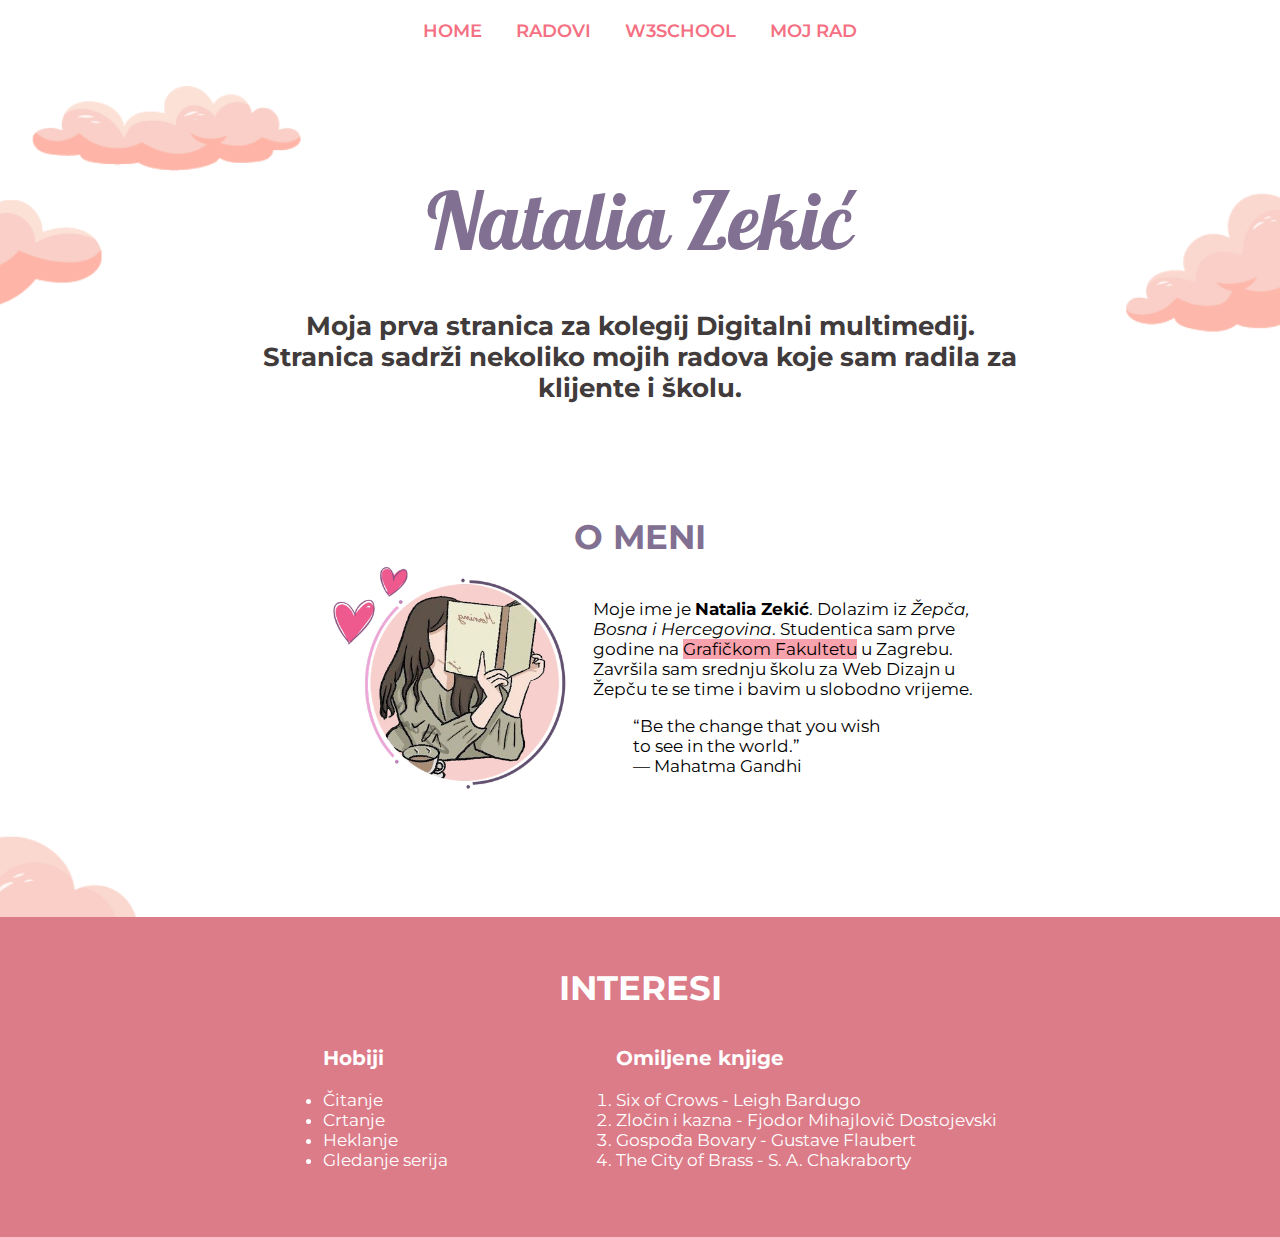
<file: index.html>
<!DOCTYPE html>
<html lang="en">
<head>
    <meta charset="UTF-8">
    <meta name="viewport" content="width=device-width, initial-scale=1.0">
    <title>Moja stranica - Home</title>
    <link rel="stylesheet" href="style.css">
</head>
<body class="homeBody">
    <nav class="navigacija">
      <div class="navbar">
        <a href="#header">HOME</a>
        <a href="about.html">RADOVI</a>
        <a href="https://www.w3schools.com/">W3SCHOOL</a>
        <a href="dokumenti/mojRad.pdf">MOJ RAD</a>

      </div>
    </nav>

    <div class="opis">
        <h1 class="imePrezime">Natalia Zekić</h1>
        <h2 class="opisIspod">Moja prva stranica za kolegij Digitalni multimedij. Stranica sadrži nekoliko mojih radova koje sam radila za klijente i školu.</h2>
    </div>

    <div class="omeni-container" id="about">
        <h1 class="omeninaslov">O meni</h1>
        <div class="omeni" >
            <div class="pfp">
                <img src="slike/profilepic2.png" />
            </div>
            <div class="podaci" >
                <p>Moje ime je <b>Natalia Zekić</b>. Dolazim iz <i>Žepča, Bosna i Hercegovina</i>. Studentica sam prve godine na <mark>Grafičkom Fakultetu</mark> u Zagrebu. Završila sam srednju školu za Web Dizajn u Žepču te se time i bavim u slobodno vrijeme.</p>
                <blockquote>
                    “Be the change that you wish<br>
                    to see in the world.”<br>
                    ― Mahatma Gandhi 
                </blockquote>
            </div>
        </div>
    </div>

    <div class="viseOmeni">
        <h1>Interesi</h1>
        <div class="interesiContainer">

                <ul>
                    <h3>Hobiji</h3>
                    <li>Čitanje</li>
                    <li>Crtanje</li>
                    <li>Heklanje</li>
                    <li>Gledanje serija</li>
                </ul>
                <ol>
                    <h3>Omiljene knjige</h3>
                    <li>Six of Crows - Leigh Bardugo</li>
                    <li>Zločin i kazna - Fjodor Mihajlovič Dostojevski</li>
                    <li>Gospođa Bovary - Gustave Flaubert</li>
                    <li>The City of Brass - S. A. Chakraborty</li>
                </ol>
            
        </div>
        

    </div>

    
</body>
</html>
</file>
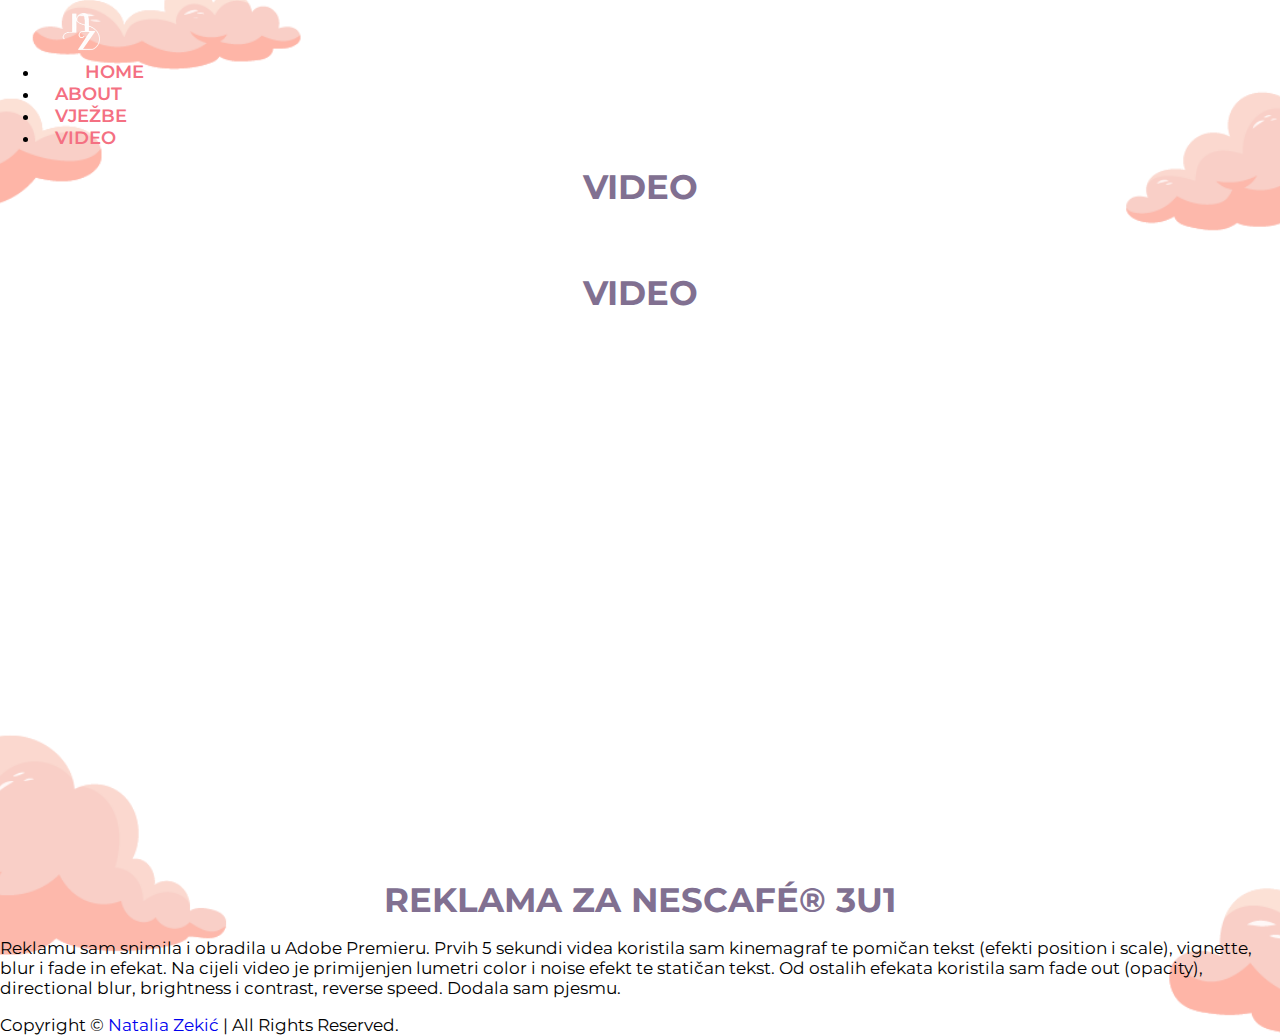
<file: video.html>
<!DOCTYPE html>
<html lang="en">
<head>
    <meta charset="UTF-8">
    <meta name="viewport" content="width=device-width, initial-scale=1.0">
    <title>Natalia Zekić - Projektni Zadatak 3</title>
    <link rel="stylesheet" href="https://cdnjs.cloudflare.com/ajax/libs/font-awesome/5.15.2/css/all.min.css">
    <link rel="stylesheet" href="style.css">
    <link rel="stylesheet" href="https://cdnjs.cloudflare.com/ajax/libs/font-awesome/6.5.2/css/all.min.css" integrity="sha512-SnH5WK+bZxgPHs44uWIX+LLJAJ9/2PkPKZ5QiAj6Ta86w+fsb2TkcmfRyVX3pBnMFcV7oQPJkl9QevSCWr3W6A==" crossorigin="anonymous" referrerpolicy="no-referrer" />

</head>
<body>
    <header>
        <a href="index.html" class="logo"><img src="slike/logo.png" alt="">

            <nav class="navbar">
                <ul>
                    <li><a  href="index.html">HOME</a></li>
                    <li><a  href="o_meni.html">ABOUT</a></li>
                    <li><a href="vjezbe.html">VJEŽBE</a></li>
                    <li><a class="active" href="video.html">VIDEO</a></li>
                </ul>
            </nav>
    </header>
    
    <section class="homeOstalo">
        <h1>Video</h1>
    </section>
    <h1 class="videoNaslov">Video</h1>
    <section class="reklama">
        <div class="video">
            <iframe width="800" height="515" style="margin-bottom: 2%;" src="https://www.youtube.com/embed/4tyKC4UeXtM?si=92HpHHlBc5csyvxS" title="YouTube video player" frameborder="0" allow="accelerometer; autoplay; clipboard-write; encrypted-media; gyroscope; picture-in-picture; web-share" referrerpolicy="strict-origin-when-cross-origin" allowfullscreen></iframe>
        </div>
        
        <h1 class="naslovVj">Reklama za NESCAFÉ® 3u1</h1>
        <p class="opisVj reklamaOpis">Reklamu sam snimila i obradila u Adobe Premieru. Prvih 5 sekundi videa koristila sam kinemagraf te pomičan tekst (efekti position i scale), vignette, blur i fade in efekat. Na cijeli video je primijenjen lumetri color i noise efekt te statičan tekst. Od ostalih efekata koristila sam fade out (opacity), directional blur, brightness i contrast, reverse speed. Dodala sam pjesmu.</p>
    </section>

    <section class="footer">
        Copyright &#169; <a href="index.html">Natalia Zekić</a> | All Rights Reserved.
    </section>


</body>
</html>
</file>
<file: style.css>
@import url("https://fonts.googleapis.com/css2?family=Montserrat:ital,wght@0,200;0,300;0,400;0,500;1,200;1,600");
@import url('https://fonts.googleapis.com/css2?family=Pattaya&display=swap');
body {
  margin: 0;
  font-family: "Montserrat", sans-serif;
   background-image: url("slike/oblaci.png");
  background-repeat: no-repeat;
  background-position: center;
  background-size: 1990px;
  font-size: 17px;
}
a{
    text-decoration: none;
}
h1 {
  font-weight: 700;
  text-transform: uppercase;
  color: #817091;
  text-align: center;
  
  margin: 0;
}
h2{
    text-align: center;
    margin: 0;
}
.imePrezime{
  font-size: 80px;
  font-family: "Pattaya", sans-serif;
  font-weight: 400;
  font-style: normal;
  text-transform: none;

}
.opisIspod{
  color: rgb(65, 59, 59);
  width: 60vw;
}
.opis{
  height: 40vh;
  display: flex;
  justify-content: center;
  align-items: center;
  flex-direction: column;
  gap: 30px;
}
.navigacija {
  display: flex;
  justify-content: center;
  width: 100%;
  margin-top: 20px;
  margin-bottom: 5%;
}
.logo img {
  width: 45px;
  position: absolute;
  left: 60px;
  top: 9px;
}
.navbar a {
  font-size: 18px;
  padding: 15px;
  font-weight: 600;
  color: #f47082;
}
.navbar a:hover{
    color: #b7636e;

}
.omeni, .interesiContainer, .videoContainer{
      display: flex;
  justify-content: center;
  align-items: center;


}
.omeninaslov{
    margin-top: 50px;
}
.podaci{
  width: 30%;
}
.pfp img {
  width: 250px;

  margin: 0px 20px 20px 20px;
}

.omeni-container h2 {
  text-transform: uppercase;
  font-weight: 600;
  color: #f197a3;
  margin-bottom: 10px;
  
}
mark{
    background-color: #f4808fba;
}

.viseOmeni{
  color: white;
    background-color: #dc7c89;
  padding-top: 50px;
  padding-bottom: 50px;
  margin-top: 100px;

}
.viseOmeni h1{
    color: white;
}

.interesiContainer{
  gap: 10%;

  
}
.interesiContainer h3{
  text-align: left;
}
.container {
  display: flex;
  justify-content: center;
  flex-wrap: wrap;
  padding: 0 4px;
}
.column {
  flex: 25%;
  max-width: 20%;
  padding: 0 4px;
}

.column img {
  margin-top: 8px;
  vertical-align: middle;
}
.column img:hover{
  opacity: 0.9;

}
.videoContainer{
  gap:20px;
}
.videoNaslov{
  margin-top: 5%;
  margin-bottom: 20px;
}
.zvuk{
  display: flex;
  justify-content: center;
  margin-bottom: 30px;

}
</file>
